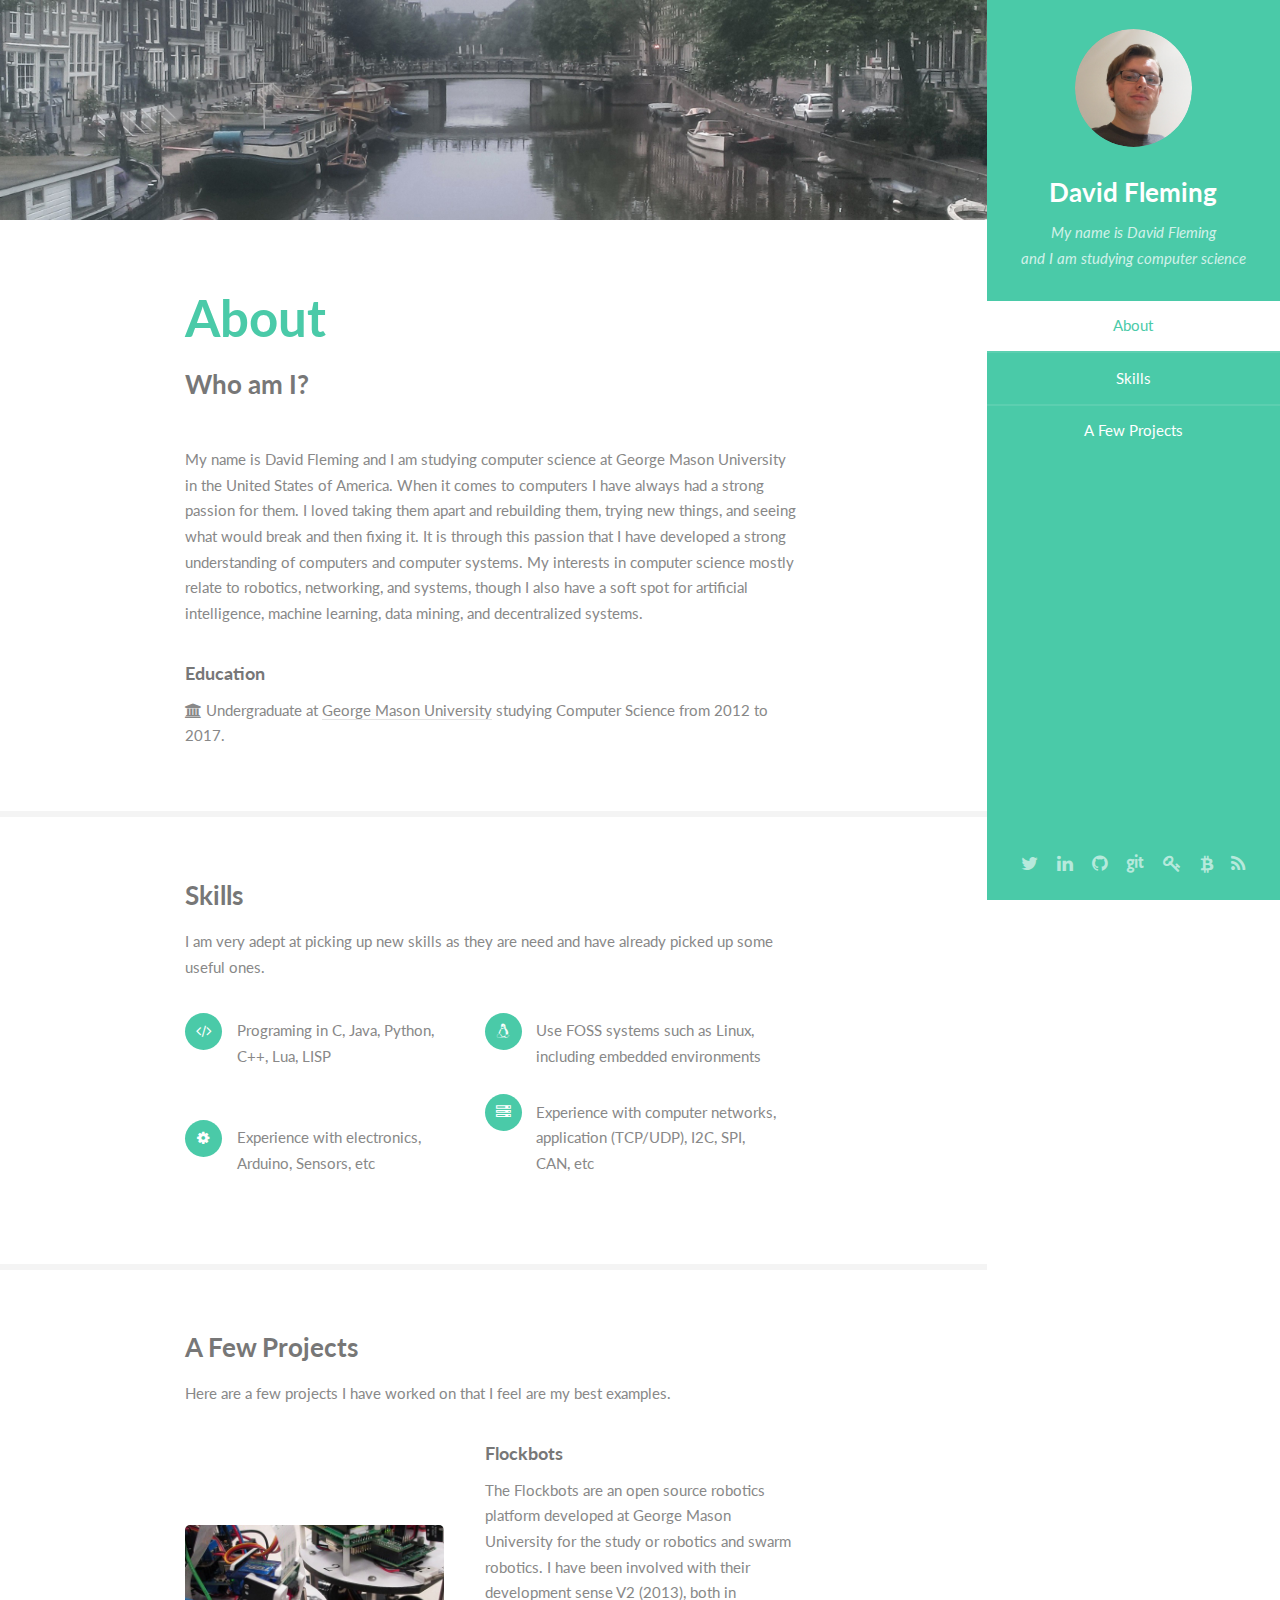
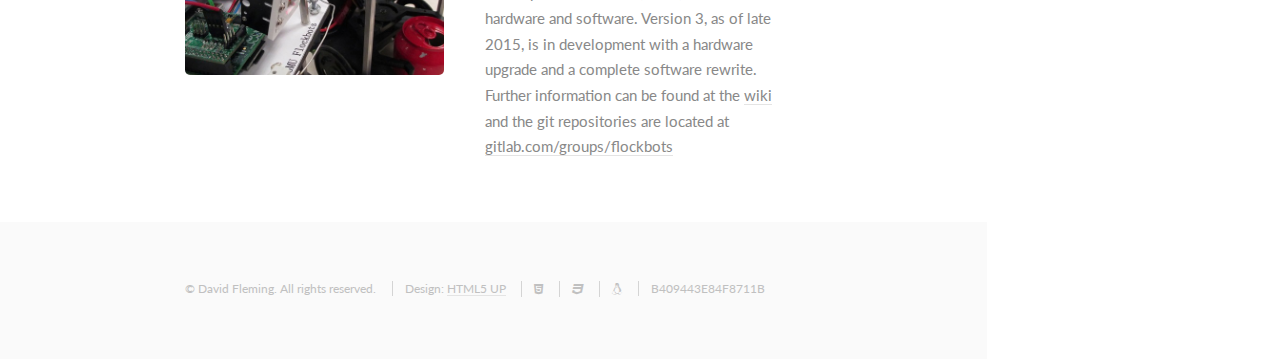
<file: index.html>
<!DOCTYPE HTML>
<!--
	Read Only by HTML5 UP
	html5up.net | @n33co
	Free for personal and commercial use under the CCA 3.0 license (html5up.net/license)
-->
<html>
	<head>
		<title>David Fleming</title>
		<meta http-equiv="content-type" content="text/html; charset=utf-8" />
		<meta name="description" content="" />
		<meta name="keywords" content="" />
		<!--[if lte IE 8]><script src="css/ie/html5shiv.js"></script><![endif]-->
		<script src="js/jquery.min.js"></script>
		<script src="js/jquery.scrollzer.min.js"></script>
		<script src="js/jquery.scrolly.min.js"></script>
		<script src="js/skel.min.js"></script>
		<script src="js/skel-layers.min.js"></script>
		<script src="js/init.js"></script>
		<noscript>
			<link rel="stylesheet" href="css/skel.css" />
			<link rel="stylesheet" href="css/style.css" />
			<link rel="stylesheet" href="css/style-xlarge.css" />
		</noscript>
		<!--[if lte IE 8]><link rel="stylesheet" href="css/ie/v8.css" /><![endif]-->
	</head>
	<body>
		<div id="wrapper">

			<!-- Header -->
				<section id="header" class="skel-layers-fixed">
					<header>
						<span class="image avatar"><img src="images/avatar.jpg" alt="David Fleming's Mug" /></span>
						<h1 id="logo"><a href="#">David Fleming</a></h1>
						<p>My name is David Fleming<br />
						and I am studying computer science</p>
					</header>
					<nav id="nav">
						<ul>
							<li><a href="#one" class="active">About</a></li>
							<li><a href="#two">Skills</a></li>
							<li><a href="#three">A Few Projects</a></li>
						</ul>
					</nav>
					<footer>
						<ul class="icons">
							<li><a href="https://twitter.com/Poplapz" class="icon fa-twitter"><span class="label">Twitter</span></a></li>
							<li><a href="http://www.linkedin.com/in/davidbrianfleming" class="icon fa-linkedin"><span class="label">Linked in</span></a></li>
							<li><a href="https://github.com/poplap" class="icon fa-github"><span class="label">Github</span></a></li>
              <li><a href="https://gitlab.com/u/fleming.david" class="icon fa-git"><span class="label">Gitlab</span></a></li>
							<li><a href="https://keybase.io/poplap" class="icon fa-key"><span class="label">Keybase.io</span></a></li>
							<li><a href="https://www.coinbase.com/poplap" class="icon fa-btc"><span class="label">Bitcoin</span></a></li>
							<li><a href="http://blog.fleming.ninja" class="icon fa-rss"><span class="label">Blog</span></a></li>
						</ul>
					</footer>
				</section>

			<!-- Main -->
				<div id="main">

					<!-- One -->
						<section id="one">
							<div class="container">
								<header class="major">
									<h2>About</h2>
									<p>Who am I?</p>
								</header>
								<p>My name is David Fleming and I am studying computer science at George Mason University in the United States of America. 
								When it comes to computers I have always had a strong passion for them. I loved taking them apart and rebuilding them, trying 
								new things, and seeing what would break and then fixing it. It is through this passion that I have developed a strong understanding of computers 
								and computer systems. My interests in computer science mostly relate to robotics, networking, and systems,  
								though I also have a soft spot for artificial intelligence, machine learning, data mining, and decentralized systems.</p>
								<header>
									<h4>Education</h4>
								</header>
								<p><i class="icon fa-university"></i> Undergraduate at <a href="http://www.gmu.edu/">George Mason University</a> studying Computer Science from 2012 to 2017.</p>
							</div>
						</section>

					<!-- Two -->
						<section id="two">
							<div class="container">
								<h3>Skills</h3>
								<p>I am very adept at picking up new skills as they are need and have already picked up some useful ones.</p>
								<ul class="feature-icons">
                  <li class="fa-code">Programing in C, Java, Python, <br>C++, Lua, LISP</li>
                  <li class="fa-linux">Use FOSS systems such as Linux, <br> including embedded environments</li>
                  <li class="fa-cog">Experience with electronics, <br>Arduino, Sensors, etc</li>
                  <li class="fa-server">Experience with computer networks, <br>application (TCP/UDP), I2C, SPI, CAN, etc</li>
								</ul>
							</div>
						</section>

					<!-- Three -->
						<section id="three">
							<div class="container">
								<h3>A Few Projects</h3>
								<p>Here are a few projects I have worked on that I feel are my best examples.</p>
								<div class="features">
									<article>
										<a href="https://cs.gmu.edu/~eclab/projects/robots/flockbots/pmwiki.php" class="image"><img src="images/flockbots.jpg" alt="" /></a>
										<div class="inner">
											<h4>Flockbots</h4>
											<p>The Flockbots are an open source robotics platform developed at George Mason University for the study or robotics and swarm robotics. I have been involved with their development sense V2 (2013), both in hardware and software. Version 3, as of late 2015, is in development with a hardware upgrade and a complete software rewrite. 
                      Further information can be found at the <a href="https://cs.gmu.edu/~eclab/projects/robots/flockbots/pmwiki.php">wiki</a> and the git repositories are located at <a href="https://gitlab.com/groups/flockbots">gitlab.com/groups/flockbots</a></p>
										</div>
									</article>
								</div>
							</div>
						</section>
				</div>

			<!-- Footer -->
				<section id="footer">
					<div class="container">
						<ul class="copyright">
							<li>&copy; David Fleming. All rights reserved.</li>
							<li>Design: <a href="http://html5up.net">HTML5 UP</a></li>
							<li class="icon fa-html5"><span class="label">HTML5</span></li>
							<li class="icon fa-css3"><span class="label">CSS3</span></li>
							<li class="icon fa-linux"><span class="label">Linux</span></li>
							<li>B409443E84F8711B</li>
						</ul>
					</div>
				</section>
		</div>
	</body>
</html>
</file>
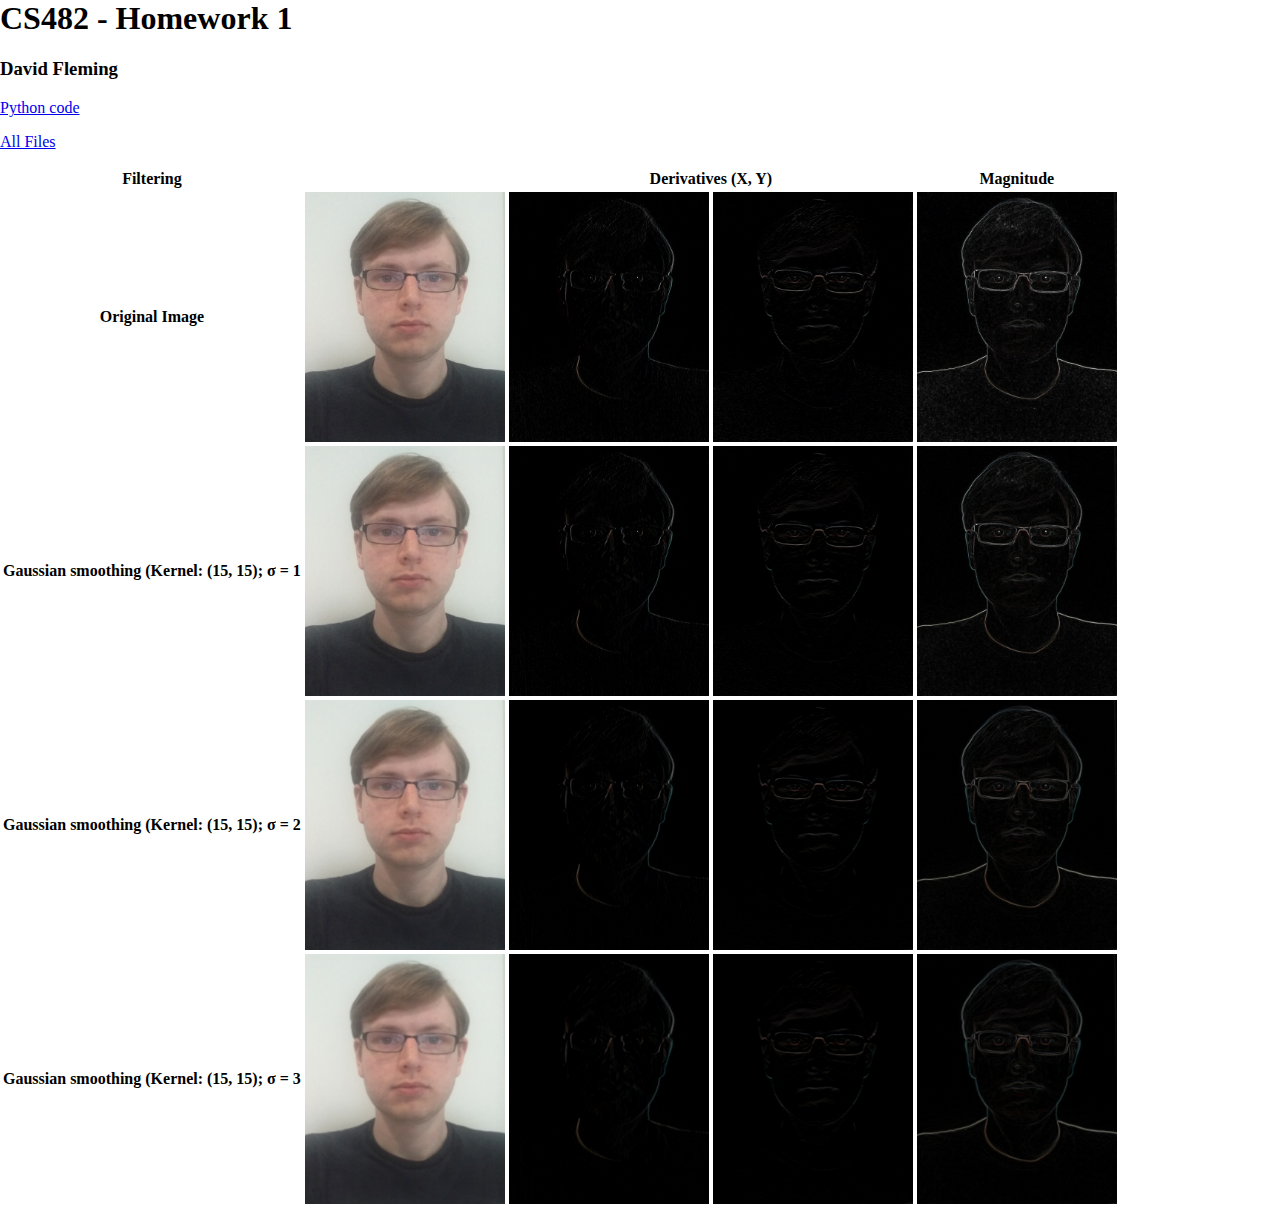
<file: cs482/hw1.html>
<html>
  <head>
    <link rel="stylesheet" type="text/css" href="zoompan.css">
    <title> CS482 - Homework 1</title>
  </head>

  <body>
    <h1>CS482 - Homework 1</h1>
    <h3> David Fleming</h3>
    <p><a href="hw1/hw1.py">Python code</a></p>
    <p><a href="hw1/davidfleming_hw1.zip">All Files</a></p>
    <table>
      <tr>
        <th>Filtering</th>
        <th></th>
        <th colspan="2">Derivatives (X, Y)</th>
        <th>Magnitude</th>
      </tr>
      <tr>
        <th>Original Image</th>
        <th><div class="tile" data-scale="2.4" data-image="./hw1/image.jpg"></div></th>
        <th><div class="tile" data-scale="2.4" data-image="./hw1/deriatives/imageX.jpg"></div></th>
        <th><div class="tile" data-scale="2.4" data-image="./hw1/deriatives/imageY.jpg"></div></th>
        <th><div class="tile" data-scale="2.4" data-image="./hw1/magnitude/image.jpg"></div></th>
      </tr>
      <tr>
        <th>Gaussian smoothing (Kernel: (15, 15); &sigma; = 1</th>
        <th><div class="tile" data-scale="2.4" data-image="./hw1/blurred/imageBlurred1.jpg"></div></th>
        <th><div class="tile" data-scale="2.4" data-image="./hw1/deriatives/imageBlurred1X.jpg"></div></th>
        <th><div class="tile" data-scale="2.4" data-image="./hw1/deriatives/imageBlurred1Y.jpg"></div></th>
        <th><div class="tile" data-scale="2.4" data-image="./hw1/magnitude/imageBlurred1.jpg"></div></th>
      </tr>
      <tr>
        <th>Gaussian smoothing (Kernel: (15, 15); &sigma; = 2</th>
        <th><div class="tile" data-scale="2.4" data-image="./hw1/blurred/imageBlurred2.jpg"></div></th>
        <th><div class="tile" data-scale="2.4" data-image="./hw1/deriatives/imageBlurred2X.jpg"></div></th>
        <th><div class="tile" data-scale="2.4" data-image="./hw1/deriatives/imageBlurred2Y.jpg"></div></th>
        <th><div class="tile" data-scale="2.4" data-image="./hw1/magnitude/imageBlurred2.jpg"></div></th>
      </tr>
      <tr>
        <th>Gaussian smoothing (Kernel: (15, 15); &sigma; = 3</th>
        <th><div class="tile" data-scale="2.4" data-image="./hw1/blurred/imageBlurred3.jpg"></div></th>
        <th><div class="tile" data-scale="2.4" data-image="./hw1/deriatives/imageBlurred3X.jpg"></div></th>
        <th><div class="tile" data-scale="2.4" data-image="./hw1/deriatives/imageBlurred3Y.jpg" ></div></th>
        <th><div class="tile" data-scale="2.4" data-image="./hw1/magnitude/imageBlurred3.jpg"></div></th>
      </tr>
    </table>
    <script src='https://cdnjs.cloudflare.com/ajax/libs/jquery/2.1.3/jquery.min.js'></script>
    <script src="zoompan.js"></script> 
  </body>
</html>
</file>
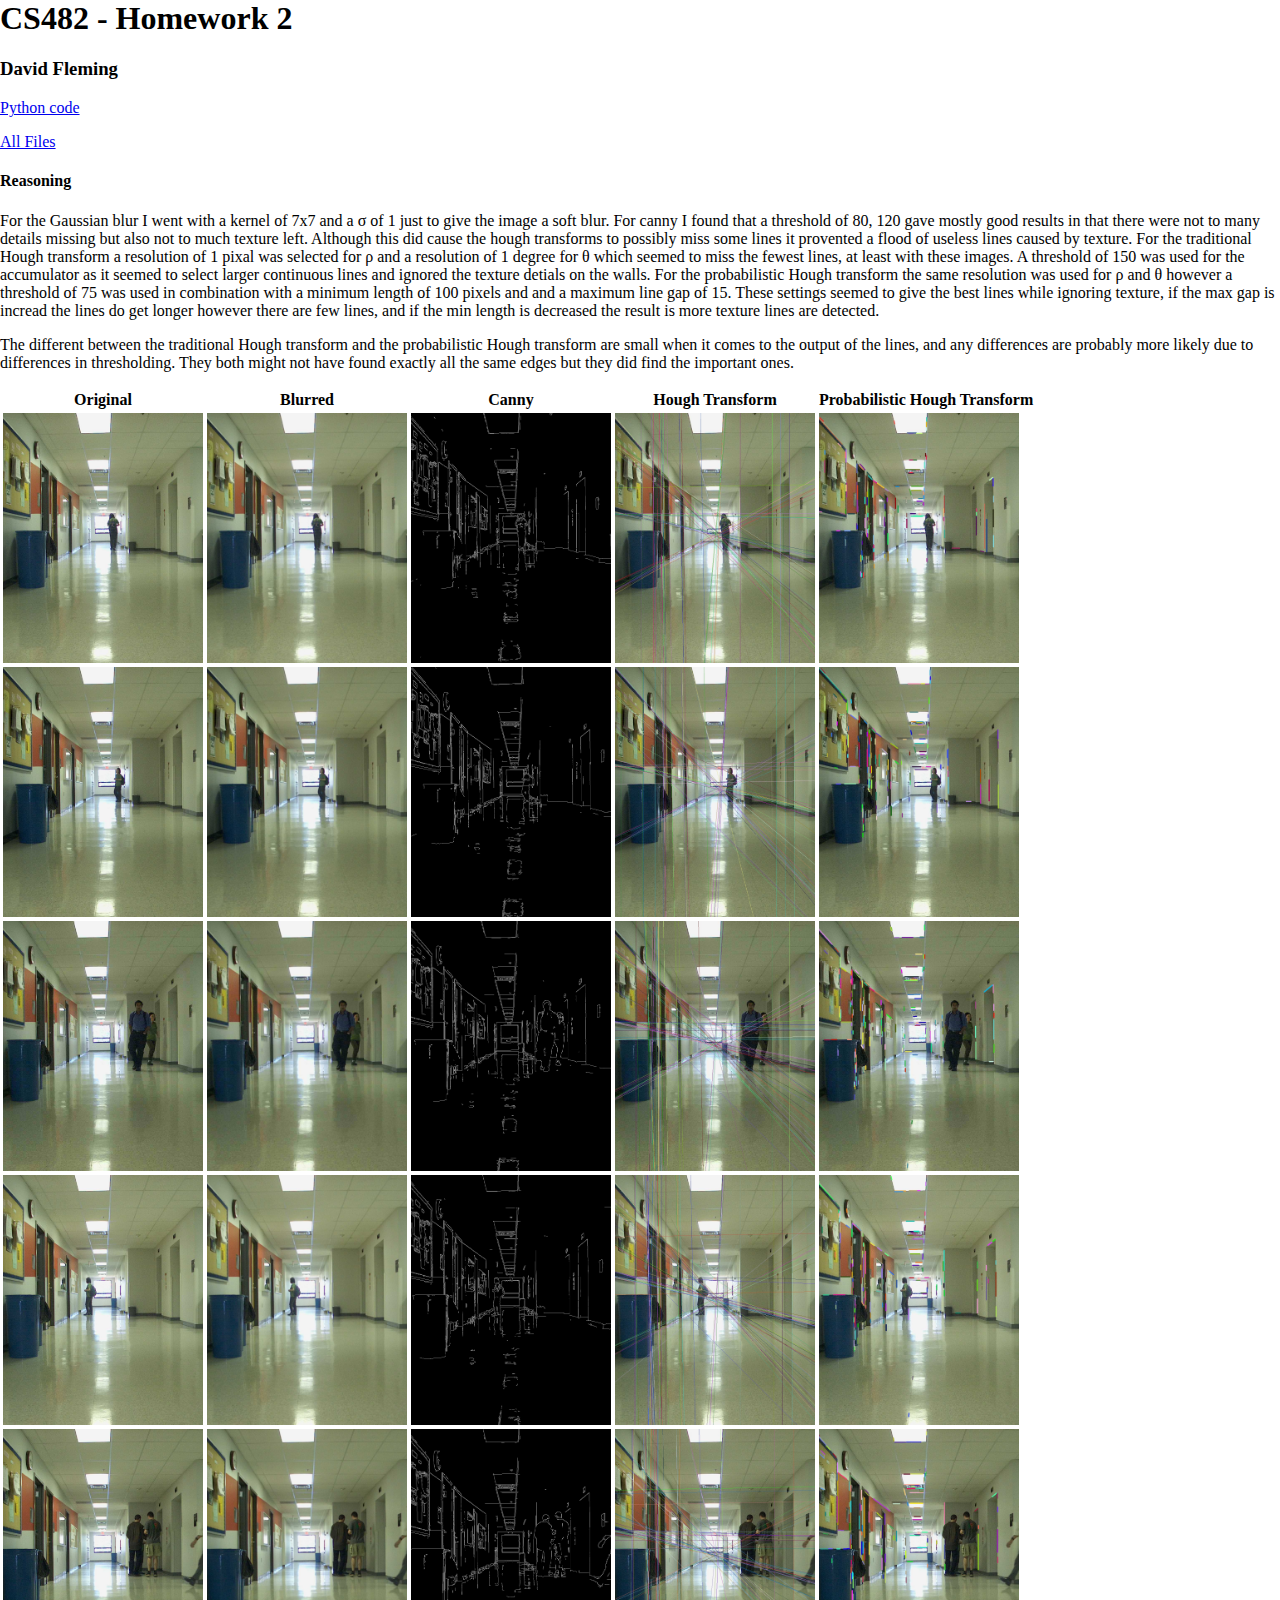
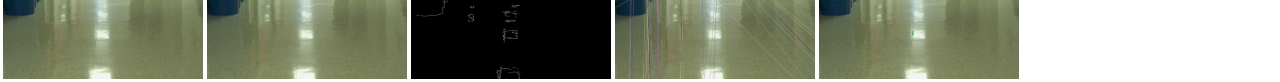
<file: cs482/hw2.html>
<html>
  <head>
    <link rel="stylesheet" type="text/css" href="zoompan.css">
    <title> CS482 - Homework 2</title>
  </head>

  <body>
    <h1>CS482 - Homework 2</h1>
    <h3> David Fleming</h3>
    <p><a href="hw2/hw2.py">Python code</a></p>
    <p><a href="hw2/davidfleming_hw2.zip">All Files</a></p>
    <h4>Reasoning</h4>
    <p>For the Gaussian blur I went with a kernel of 7x7 and a &sigma; of 1 just to give the image a soft blur. For canny I found that a threshold of 80, 120 gave mostly good results in that there were not to many details missing but also not to much texture left. Although this did cause the hough transforms to possibly miss some lines it provented a flood of useless lines caused by texture. For the traditional Hough transform a resolution of 1 pixal was selected for &rho; and a resolution of 1 degree for &theta; which seemed to miss the fewest lines, at least with these images. A threshold of 150 was used for the accumulator as it seemed to select larger continuous lines and ignored the texture detials on the walls. For the probabilistic Hough transform the same resolution was used for &rho; and &theta; however a threshold of 75 was used in combination with a minimum length of 100 pixels and and a maximum line gap of 15. These settings seemed to give the best lines while ignoring texture, if the max gap is incread the lines do get longer however there are few lines, and if the min length is decreased the result is more texture lines are detected.</p>
    <p>The different between the traditional Hough transform and the probabilistic Hough transform are small when it comes to the output of the lines, and any differences are probably more likely due to differences in thresholding. They both might not have found exactly all the same edges but they did find the important ones.</p>
    <table>
      <tr>
        <th>Original</th>
        <th>Blurred</th>
        <th>Canny</th>
        <th>Hough Transform</th>
        <th>Probabilistic Hough Transform</th>
      </tr>
      <tr>
        <th><div class="tile" data-scale="2.4" data-image="./hw2/turn-in/ST2MainHall4025.jpg"></div></th>
        <th><div class="tile" data-scale="2.4" data-image="./hw2/turn-in/ST2MainHall4025_blurred.jpg"></div></th>
        <th><div class="tile" data-scale="2.4" data-image="./hw2/turn-in/ST2MainHall4025_canny.jpg"></div></th>
        <th><div class="tile" data-scale="2.4" data-image="./hw2/turn-in/ST2MainHall4025_huff.jpg"></div></th>
        <th><div class="tile" data-scale="2.4" data-image="./hw2/turn-in/ST2MainHall4025_huffp.jpg"></div></th>
      </tr>
      <tr>
        <th><div class="tile" data-scale="2.4" data-image="./hw2/turn-in/ST2MainHall4026.jpg"></div></th>
        <th><div class="tile" data-scale="2.4" data-image="./hw2/turn-in/ST2MainHall4026_blurred.jpg"></div></th>
        <th><div class="tile" data-scale="2.4" data-image="./hw2/turn-in/ST2MainHall4026_canny.jpg"></div></th>
        <th><div class="tile" data-scale="2.4" data-image="./hw2/turn-in/ST2MainHall4026_huff.jpg"></div></th>
        <th><div class="tile" data-scale="2.4" data-image="./hw2/turn-in/ST2MainHall4026_huffp.jpg"></div></th>
      </tr>
      <tr>
        <th><div class="tile" data-scale="2.4" data-image="./hw2/turn-in/ST2MainHall4027.jpg"></div></th>
        <th><div class="tile" data-scale="2.4" data-image="./hw2/turn-in/ST2MainHall4027_blurred.jpg"></div></th>
        <th><div class="tile" data-scale="2.4" data-image="./hw2/turn-in/ST2MainHall4027_canny.jpg"></div></th>
        <th><div class="tile" data-scale="2.4" data-image="./hw2/turn-in/ST2MainHall4027_huff.jpg"></div></th>
        <th><div class="tile" data-scale="2.4" data-image="./hw2/turn-in/ST2MainHall4027_huffp.jpg"></div></th>
      </tr>
      <tr>
        <th><div class="tile" data-scale="2.4" data-image="./hw2/turn-in/ST2MainHall4028.jpg"></div></th>
        <th><div class="tile" data-scale="2.4" data-image="./hw2/turn-in/ST2MainHall4028_blurred.jpg"></div></th>
        <th><div class="tile" data-scale="2.4" data-image="./hw2/turn-in/ST2MainHall4028_canny.jpg"></div></th>
        <th><div class="tile" data-scale="2.4" data-image="./hw2/turn-in/ST2MainHall4028_huff.jpg"></div></th>
        <th><div class="tile" data-scale="2.4" data-image="./hw2/turn-in/ST2MainHall4028_huffp.jpg"></div></th>
      </tr>
      <tr>
        <th><div class="tile" data-scale="2.4" data-image="./hw2/turn-in/ST2MainHall4029.jpg"></div></th>
        <th><div class="tile" data-scale="2.4" data-image="./hw2/turn-in/ST2MainHall4029_blurred.jpg"></div></th>
        <th><div class="tile" data-scale="2.4" data-image="./hw2/turn-in/ST2MainHall4029_canny.jpg"></div></th>
        <th><div class="tile" data-scale="2.4" data-image="./hw2/turn-in/ST2MainHall4029_huff.jpg"></div></th>
        <th><div class="tile" data-scale="2.4" data-image="./hw2/turn-in/ST2MainHall4029_huffp.jpg"></div></th>
      </tr>
    </table>
    <script src='https://cdnjs.cloudflare.com/ajax/libs/jquery/2.1.3/jquery.min.js'></script>
    <script src="zoompan.js"></script> 
  </body>
</html>
</file>
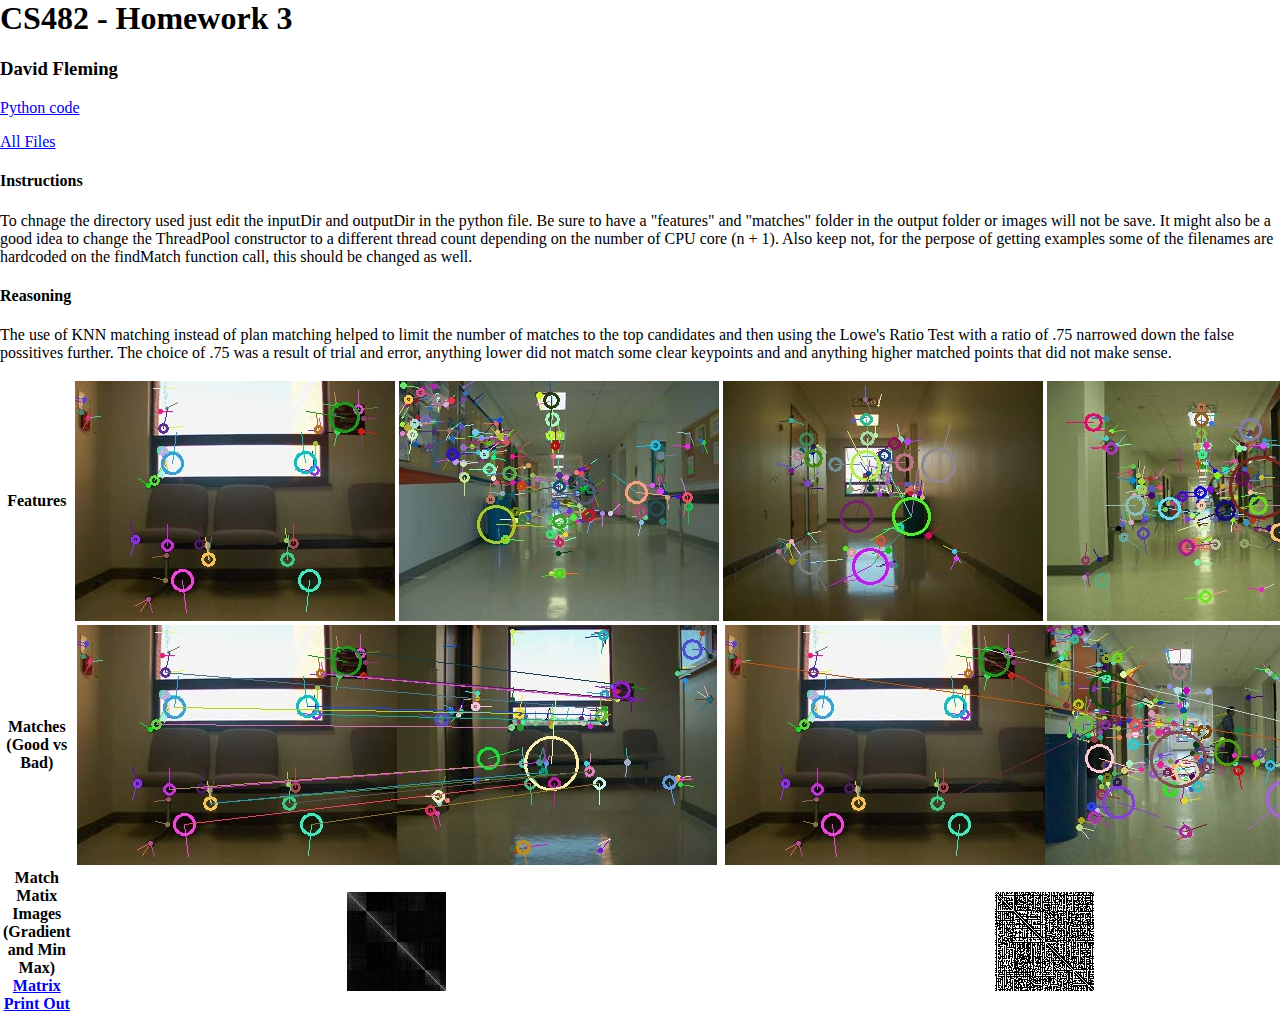
<file: cs482/hw3.html>
<html>
  <head>
    <link rel="stylesheet" type="text/css" href="zoompan.css">
    <title> CS482 - Homework 3</title>
  </head>

  <body>
    <h1>CS482 - Homework 3</h1>
    <h3> David Fleming</h3>
    <p><a href="hw3/hw3.py">Python code</a></p>
    <p><a href="hw3/davidfleming_he3.zip">All Files</a></p>
    <h4>Instructions</h4>
    <p>To chnage the directory used just edit the inputDir and outputDir in the python file. Be sure to have a "features" and "matches" folder in the output folder or images will not be save. It might also be a good idea to change the ThreadPool constructor to a different thread count depending on the number of CPU core (n + 1). Also keep not, for the perpose of getting examples some of the filenames are hardcoded on the findMatch function call, this should be changed as well.</p>
    <h4>Reasoning</h4>
    <p>The use of KNN matching instead of plan matching helped to limit the number of matches to the top candidates and then using the Lowe's Ratio Test with a ratio of .75 narrowed down the false possitives further. The choice of .75 was a result of trial and error, anything lower did not match some clear keypoints and and anything higher matched points that did not make sense.</p>
    <table>
      <tr>
        <th>Features</th>
        <th><img src="./hw3/output/features/ST2MainHall4001.jpg"></th>
        <th><img src="./hw3/output/features/ST2MainHall4020.jpg"></th>
        <th><img src="./hw3/output/features/ST2MainHall4051.jpg"></th>
        <th><img src="./hw3/output/features/ST2MainHall4079.jpg"></th>
      </tr>
      <tr>
        <th>Matches (Good vs Bad)</th>
        <th colspan="2"><img src="./hw3/output/matches/goodMatch.jpg"></th>
        <th colspan="2"><img src="./hw3/output/matches/badMatch.jpg"></th>
      </tr>
      <tr>
        <th>Match Matix Images (Gradient and Min Max) <br>
          <a href="./hw3/output/match-matrix.txt">Matrix Print Out</a></th>
        <th colspan="2"><img src="./hw3/output/match-matrix-gradient.jpg"></th>
        <th colspan="2"><img src="./hw3/output/match-matrix-min-max.jpg"></th>
      </tr>
      <tr>
      </tr>
    </table>
    <script src='https://cdnjs.cloudflare.com/ajax/libs/jquery/2.1.3/jquery.min.js'></script>
    <script src="zoompan.js"></script> 
  </body>
</html>
</file>
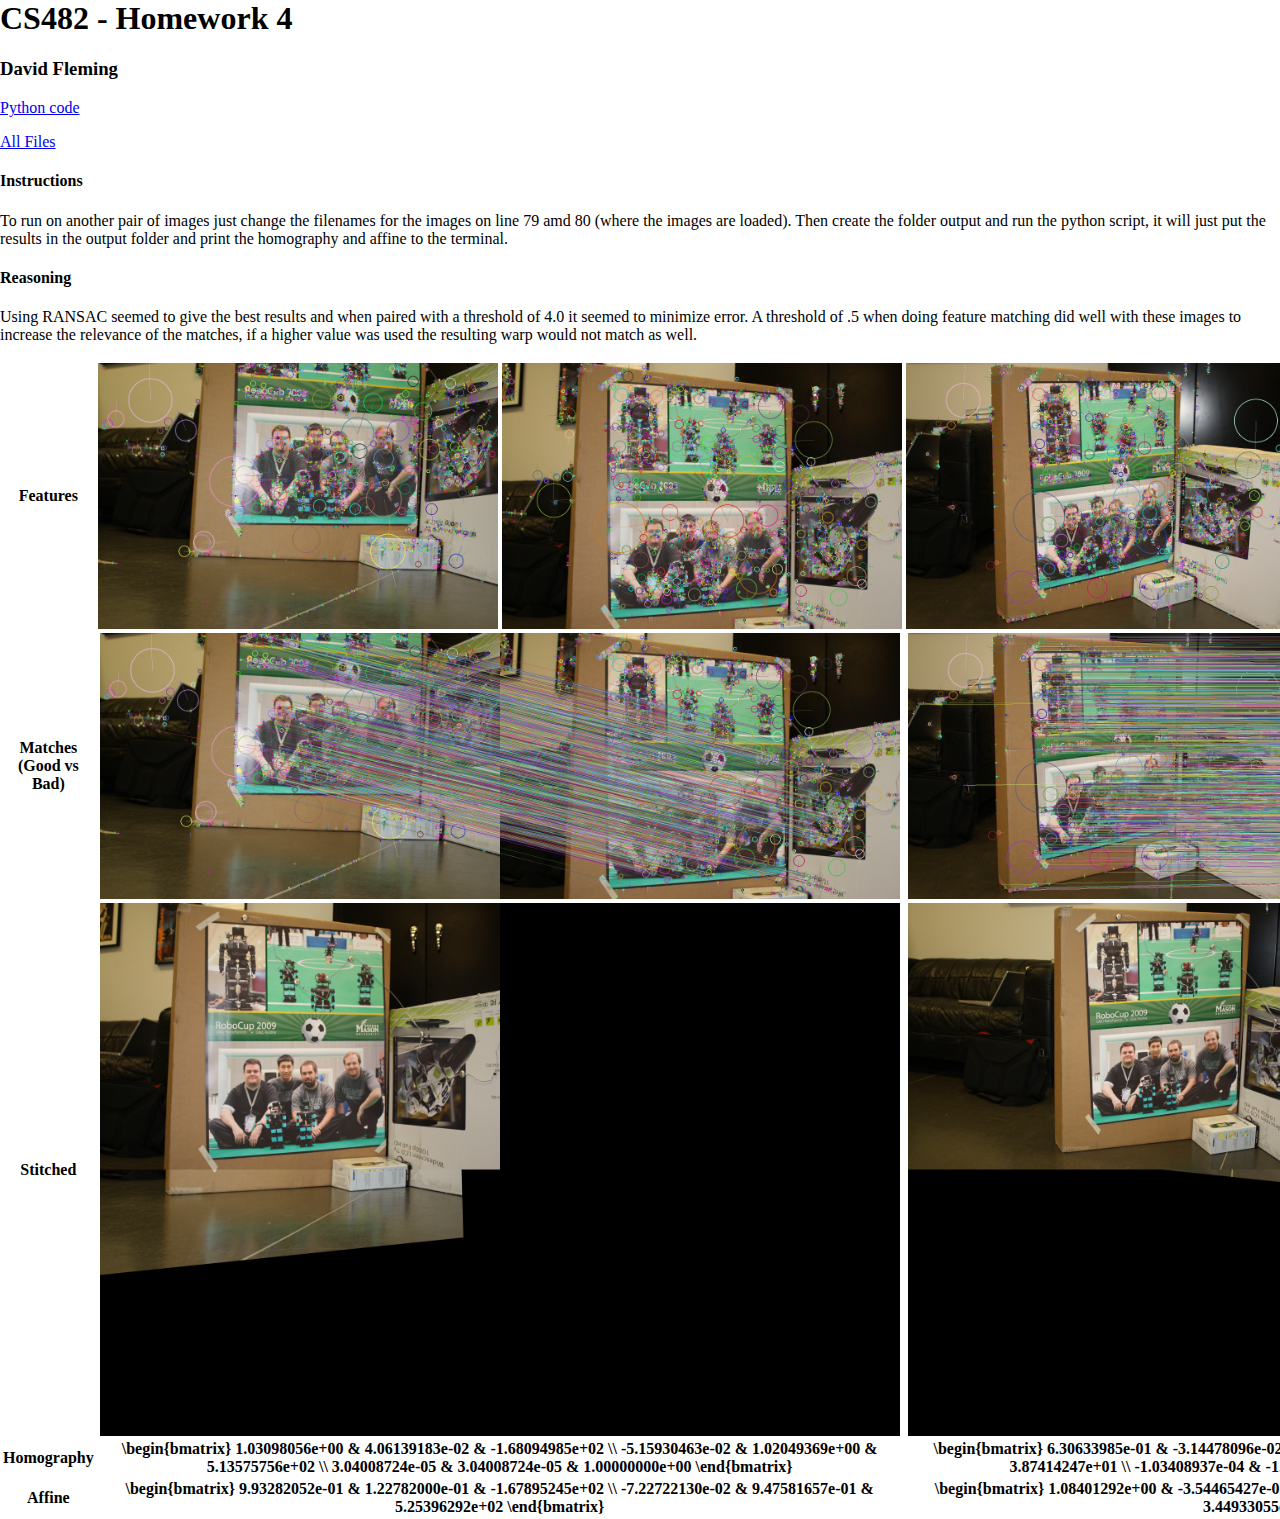
<file: cs482/hw4.html>
<html>
  <head>
    <link rel="stylesheet" type="text/css" href="zoompan.css">
    <title> CS482 - Homework 3</title>
    <script type="text/javascript" async src="https://cdn.mathjax.org/mathjax/latest/MathJax.js?config=TeX-MML-AM_CHTML">
    </script>
  </head>

  <body>
    <h1>CS482 - Homework 4</h1>
    <h3> David Fleming</h3>
    <p><a href="hw4/hw4.py">Python code</a></p>
    <p><a href="hw4/davidfleming_hw4.zip">All Files</a></p>
    <h4>Instructions</h4>
    <p>To run on another pair of images just change the filenames for the images on line 79 amd 80 (where the images are loaded). Then create the folder output and run the python script, it will just put the results in the output folder and print the homography and affine to the terminal.</p>
    <h4>Reasoning</h4>
    <p>Using RANSAC seemed to give the best results and when paired with a threshold of 4.0 it seemed to minimize error. A threshold of .5 when doing feature matching did well with these images to increase the relevance of the matches, if a higher value was used the resulting warp would not match as well.</p>
    <table>
      <tr>
        <th>Features</th>
        <th><img width="400" src="./hw4/output/featureImage1.jpg"></th>
        <th><img width="400" src="./hw4/output/featureImage2.jpg"></th>
        <th><img width="400" src="./hw4/output2/featureImage1.jpg"></th>
        <th><img width="400" src="./hw4/output2/featureImage2.jpg"></th>
      </tr>
      <tr>
        <th>Matches (Good vs Bad)</th>
        <th colspan="2"><img width="800" src="./hw4/output/matchImage.jpg"></th>
        <th colspan="2"><img width="800" src="./hw4/output2/matchImage.jpg"></th>
      </tr>
      <tr>
        <th>Stitched</th>
        <th colspan="2"><img width="800" src="./hw4/output/stitchImage.jpg"></th>
        <th colspan="2"><img width="800" src="./hw4/output2/stitchImage.jpg"></th>
      </tr>
      <tr>
        <th>Homography</th>
        <th colspan="2">
          \begin{bmatrix}
           1.03098056e+00 & 4.06139183e-02 & -1.68094985e+02 \\
          -5.15930463e-02 & 1.02049369e+00 &  5.13575756e+02 \\
           3.04008724e-05 & 3.04008724e-05 &  1.00000000e+00
          \end{bmatrix}
        </th>
        <th colspan="2">
          \begin{bmatrix}
           6.30633985e-01 & -3.14478096e-02 & 5.03250785e+02 \\
          -1.63643906e-02 &  8.27663891e-01 & 3.87414247e+01 \\
          -1.03408937e-04 & -1.02431425e-05 & 1.00000000e+00
          \end{bmatrix}
        </th>
      </tr>
      <tr>
        <th>Affine</th>
        <th colspan="2">
          \begin{bmatrix}
           9.93282052e-01 & 1.22782000e-01 & -1.67895245e+02 \\
          -7.22722130e-02 & 9.47581657e-01 &  5.25396292e+02
          \end{bmatrix}
        </th>
        <th colspan="2">
          \begin{bmatrix}
          1.08401292e+00 & -3.54465427e-02 & 3.16630699e+02 \\
          2.41798745e-02 &  8.26321163e-01 & 3.44933055e+01
          \end{bmatrix}
        </th>
      </tr>
    </table>
    <script src='https://cdnjs.cloudflare.com/ajax/libs/jquery/2.1.3/jquery.min.js'></script>
    <script src="zoompan.js"></script> 
  </body>
</html>
</file>
<file: css/style-xlarge.css>
/*
	Read Only by HTML5 UP
	html5up.net | @n33co
	Free for personal and commercial use under the CCA 3.0 license (html5up.net/license)
*/

/* Basic */

	body, input, select, textarea {
		font-size: 13pt;
	}

/* Header */

	#header {
		width: 21em;
	}

		#header > header {
			padding: 2em;
		}

		#header > footer {
			padding: 1.5em;
		}

/* Wrapper */

	#wrapper {
		padding-right: 21em;
	}

/* Main */

	#main > section > .container {
		padding: 4em 0 2em 0;
	}
</file>
<file: css/ie/v8.css>
/*
	Read Only by HTML5 UP
	html5up.net | @n33co
	Free for personal and commercial use under the CCA 3.0 license (html5up.net/license)
*/

/* Basic */

	code,
	input[type="text"],
	input[type="password"],
	input[type="email"],
	select,
	textarea,
	.box,
	.image,
	.image img,
	input[type="submit"],
	input[type="reset"],
	input[type="button"],
	.button {
		position: relative;
		-ms-behavior: url("css/ie/PIE.htc");
	}

/* Form */

	input[type="text"],
	input[type="password"],
	input[type="email"],
	select {
		line-height: 2.75em;
	}

	input[type="checkbox"],
	input[type="radio"] {
		-moz-appearance: normal;
		-webkit-appearance: normal;
		-o-appearance: normal;
		-ms-appearance: normal;
		appearance: normal;
	}

		input[type="checkbox"] + label,
		input[type="radio"] + label {
			padding: 0 0 0 1.5em;
		}

			input[type="checkbox"] + label:before,
			input[type="radio"] + label:before {
				display: none;
			}

/* Button */

	input[type="submit"].alt,
	input[type="reset"].alt,
	input[type="button"].alt,
	.button.alt {
		border: solid 2px #e4e4e4;
	}
</file>
<file: cs482/zoompan.css>
body {
    background: #fff;
    color: #000;
    margin: 0;
  }

  .tile {
    position: relative;
    width: 200px;
    height: 250px;
    overflow: hidden;
  }

  .photo {
    position: absolute;
    top: 0;
    left: 0;
    width: 100%;
    height: 100%;
    background-repeat: no-repeat;
    background-position: center;
    background-size: cover;
    transition: transform .5s ease-out;
  }
</file>
<file: css/skel.css>
/* Resets (http://meyerweb.com/eric/tools/css/reset/ | v2.0 | 20110126 | License: none (public domain)) */

	html,body,div,span,applet,object,iframe,h1,h2,h3,h4,h5,h6,p,blockquote,pre,a,abbr,acronym,address,big,cite,code,del,dfn,em,img,ins,kbd,q,s,samp,small,strike,strong,sub,sup,tt,var,b,u,i,center,dl,dt,dd,ol,ul,li,fieldset,form,label,legend,table,caption,tbody,tfoot,thead,tr,th,td,article,aside,canvas,details,embed,figure,figcaption,footer,header,hgroup,menu,nav,output,ruby,section,summary,time,mark,audio,video{margin:0;padding:0;border:0;font-size:100%;font:inherit;vertical-align:baseline;}article,aside,details,figcaption,figure,footer,header,hgroup,menu,nav,section{display:block;}body{line-height:1;}ol,ul{list-style:none;}blockquote,q{quotes:none;}blockquote:before,blockquote:after,q:before,q:after{content:'';content:none;}table{border-collapse:collapse;border-spacing:0;}body{-webkit-text-size-adjust:none}

/* Box Model */

	*, *:before, *:after {
		-moz-box-sizing: border-box;
		-webkit-box-sizing: border-box;
		box-sizing: border-box;
	}

/* Container */

	.container {
		margin-left: auto;
		margin-right: auto;

		/* width: (containers) */
		width: 45em;
	}

	/* Modifiers */

		/* 125% */
			.container.\31 25\25 {
				width: 100%;

				/* max-width: (containers * 1.25) */
				max-width: 56.25em;

				/* min-width: (containers) */
				min-width: 45em;
			}

		/* 75% */
			.container.\37 5\25 {

				/* width: (containers * 0.75) */
				width: 33.75em;

			}

		/* 50% */
			.container.\35 0\25 {

				/* width: (containers * 0.50) */
				width: 22.5em;

			}

		/* 25% */
			.container.\32 5\25 {

				/* width: (containers * 0.25) */
				width: 11.25em;

			}

/* Grid */

	.row {
		border-bottom: solid 1px transparent;
	}

	.row > * {
		float: left;
	}

	.row:after, .row:before {
		content: '';
		display: block;
		clear: both;
		height: 0;
	}

	.row.uniform > * > :first-child {
		margin-top: 0;
	}

	.row.uniform > * > :last-child {
		margin-bottom: 0;
	}

	/* Gutters */

		/* Normal */

			.row > * {
				/* padding: (gutters.horizontal) 0 0 (gutters.vertical) */
				padding: 0 0 0 2em;
			}

			.row {
				/* margin: -(gutters.horizontal) 0 -1px -(gutters.vertical) */
				margin: 0 0 -1px -2em;
			}

			.row.uniform > * {
				/* padding: (gutters.vertical) 0 0 (gutters.vertical) */
				padding: 2em 0 0 2em;
			}

			.row.uniform {
				/* margin: -(gutters.vertical) 0 -1px -(gutters.vertical) */
				margin: -2em 0 -1px -2em;
			}

		/* 200% */

			.row.\32 00\25 > * {
				/* padding: (gutters.horizontal) 0 0 (gutters.vertical) */
				padding: 0 0 0 4em;
			}

			.row.\32 00\25 {
				/* margin: -(gutters.horizontal) 0 -1px -(gutters.vertical) */
				margin: 0 0 -1px -4em;
			}

			.row.uniform.\32 00\25 > * {
				/* padding: (gutters.vertical) 0 0 (gutters.vertical) */
				padding: 4em 0 0 4em;
			}

			.row.uniform.\32 00\25 {
				/* margin: -(gutters.vertical) 0 -1px -(gutters.vertical) */
				margin: -4em 0 -1px -4em;
			}

		/* 150% */

			.row.\31 50\25 > * {
				/* padding: (gutters.horizontal) 0 0 (gutters.vertical) */
				padding: 0 0 0 1.5em;
			}

			.row.\31 50\25 {
				/* margin: -(gutters.horizontal) 0 -1px -(gutters.vertical) */
				margin: 0 0 -1px -1.5em;
			}

			.row.uniform.\31 50\25 > * {
				/* padding: (gutters.vertical) 0 0 (gutters.vertical) */
				padding: 1.5em 0 0 1.5em;
			}

			.row.uniform.\31 50\25 {
				/* margin: -(gutters.vertical) 0 -1px -(gutters.vertical) */
				margin: -1.5em 0 -1px -1.5em;
			}

		/* 50% */

			.row.\35 0\25 > * {
				/* padding: (gutters.horizontal) 0 0 (gutters.vertical) */
				padding: 0 0 0 1em;
			}

			.row.\35 0\25 {
				/* margin: -(gutters.horizontal) 0 -1px -(gutters.vertical) */
				margin: 0 0 -1px -1em;
			}

			.row.uniform.\35 0\25 > * {
				/* padding: (gutters.vertical) 0 0 (gutters.vertical) */
				padding: 1em 0 0 1em;
			}

			.row.uniform.\35 0\25 {
				/* margin: -(gutters.vertical) 0 -1px -(gutters.vertical) */
				margin: -1em 0 -1px -1em;
			}

		/* 25% */

			.row.\32 5\25 > * {
				/* padding: (gutters.horizontal) 0 0 (gutters.vertical) */
				padding: 0 0 0 0.5em;
			}

			.row.\32 5\25 {
				/* margin: -(gutters.horizontal) 0 -1px -(gutters.vertical) */
				margin: 0 0 -1px -0.5em;
			}

			.row.uniform.\32 5\25 > * {
				/* padding: (gutters.vertical) 0 0 (gutters.vertical) */
				padding: 0.5em 0 0 0.5em;
			}

			.row.uniform.\32 5\25 {
				/* margin: -(gutters.vertical) 0 -1px -(gutters.vertical) */
				margin: -0.5em 0 -1px -0.5em;
			}

		/* 0% */

			.row.\30 \25 > * {
				padding: 0;
			}

			.row.\30 \25 {
				margin: 0 0 -1px 0;
			}

	/* Cells */

		.\31 2u, .\31 2u\24 { width: 100%; clear: none; margin-left: 0; }
		.\31 1u, .\31 1u\24 { width: 91.6666666667%; clear: none; margin-left: 0; }
		.\31 0u, .\31 0u\24 { width: 83.3333333333%; clear: none; margin-left: 0; }
		.\39 u, .\39 u\24 { width: 75%; clear: none; margin-left: 0; }
		.\38 u, .\38 u\24 { width: 66.6666666667%; clear: none; margin-left: 0; }
		.\37 u, .\37 u\24 { width: 58.3333333333%; clear: none; margin-left: 0; }
		.\36 u, .\36 u\24 { width: 50%; clear: none; margin-left: 0; }
		.\35 u, .\35 u\24 { width: 41.6666666667%; clear: none; margin-left: 0; }
		.\34 u, .\34 u\24 { width: 33.3333333333%; clear: none; margin-left: 0; }
		.\33 u, .\33 u\24 { width: 25%; clear: none; margin-left: 0; }
		.\32 u, .\32 u\24 { width: 16.6666666667%; clear: none; margin-left: 0; }
		.\31 u, .\31 u\24 { width: 8.3333333333%; clear: none; margin-left: 0; }

		.\31 2u\24 + *,
		.\31 1u\24 + *,
		.\31 0u\24 + *,
		.\39 u\24 + *,
		.\38 u\24 + *,
		.\37 u\24 + *,
		.\36 u\24 + *,
		.\35 u\24 + *,
		.\34 u\24 + *,
		.\33 u\24 + *,
		.\32 u\24 + *,
		.\31 u\24 + * {
			clear: left;
		}

		.\-11u { margin-left: 91.6666666667% }
		.\-10u { margin-left: 83.3333333333% }
		.\-9u { margin-left: 75% }
		.\-8u { margin-left: 66.6666666667% }
		.\-7u { margin-left: 58.3333333333% }
		.\-6u { margin-left: 50% }
		.\-5u { margin-left: 41.6666666667% }
		.\-4u { margin-left: 33.3333333333% }
		.\-3u { margin-left: 25% }
		.\-2u { margin-left: 16.6666666667% }
		.\-1u { margin-left: 8.3333333333% }
</file>
<file: css/style.css>
@charset "UTF-8";
@import url(font-awesome.min.css);
@import url("http://fonts.googleapis.com/css?family=Lato:400,400italic,700,700italic|Source+Code+Pro:400");

/*
	Read Only by HTML5 UP
	html5up.net | @n33co
	Free for personal and commercial use under the CCA 3.0 license (html5up.net/license)
*/

/* Basic */

	body {
		background: #fff;
	}

	body, input, select, textarea {
		color: #888;
		font-family: "Lato", sans-serif;
		font-size: 16pt;
		font-weight: 400;
		line-height: 1.75em;
	}

	a {
		-moz-transition: color 0.2s ease-in-out, border-color 0.2s ease-in-out;
		-webkit-transition: color 0.2s ease-in-out, border-color 0.2s ease-in-out;
		-o-transition: color 0.2s ease-in-out, border-color 0.2s ease-in-out;
		-ms-transition: color 0.2s ease-in-out, border-color 0.2s ease-in-out;
		transition: color 0.2s ease-in-out, border-color 0.2s ease-in-out;
		border-bottom: solid 1px #e4e4e4;
		color: inherit;
		text-decoration: none;
	}

		a:hover {
			border-bottom-color: transparent;
			color: #4acaa8 !important;
		}

	strong, b {
		color: #777;
		font-weight: 700;
	}

	em, i {
		font-style: italic;
	}

	p {
		margin: 0 0 2.25em 0;
	}

	h1, h2, h3, h4, h5, h6 {
		color: #777;
		font-weight: 700;
		line-height: 1em;
		margin: 0 0 0.5625em 0;
	}

		h1 a, h2 a, h3 a, h4 a, h5 a, h6 a {
			border: 0;
			color: inherit;
			text-decoration: none;
		}

	h2 {
		font-size: 2em;
		line-height: 1.5em;
	}

	h3 {
		font-size: 1.75em;
		line-height: 1.5em;
	}

	h4 {
		font-size: 1.25em;
		line-height: 1.5em;
	}

	h5 {
		font-size: 0.9em;
		line-height: 1.5em;
	}

	h6 {
		font-size: 0.7em;
		line-height: 1.5em;
	}

	sub {
		font-size: 0.8em;
		position: relative;
		top: 0.5em;
	}

	sup {
		font-size: 0.8em;
		position: relative;
		top: -0.5em;
	}

	hr {
		border: 0;
		border-bottom: solid 2px #f4f4f4;
		margin: 2.25em 0;
	}

		hr.major {
			margin: 3.375em 0;
		}

	blockquote {
		border-left: solid 8px #e4e4e4;
		font-style: italic;
		margin: 0 0 2.25em 0;
		padding: 0.5em 0 0.5em 2em;
	}

	code {
		background: #555;
		border-radius: 5px;
		color: #fff;
		font-family: "Source Code Pro", monospace;
		font-size: 0.9em;
		margin: 0 0.25em;
		padding: 0.25em 0.65em;
	}

	pre {
		font-family: "Source Code Pro", monospace;
		font-size: 0.9em;
		margin: 0 0 2.25em 0;
	}

		pre code {
			-webkit-overflow-scrolling: touch;
			display: block;
			line-height: 1.5em;
			overflow-x: auto;
			padding: 1em 1.5em;
		}

	.align-left {
		text-align: left;
	}

	.align-center {
		text-align: center;
	}

	.align-right {
		text-align: right;
	}

/* Section/Article */

	section.special, article.special {
		text-align: center;
	}

	header p {
		color: #aaa;
		position: relative;
		margin: 0 0 1.6875em 0;
	}

	header h2 + p {
		font-size: 1.25em;
		margin-top: -0.5em;
		line-height: 1.5em;
	}

	header h3 + p {
		font-size: 1.1em;
		margin-top: -0.35em;
		line-height: 1.5em;
	}

	header h4 + p,
	header h5 + p,
	header h6 + p {
		font-size: 0.9em;
		margin-top: -0.25em;
		line-height: 1.5em;
	}

	header.major h2 {
		color: #4acaa8;
		font-size: 3.5em;
	}

		header.major h2 + p {
			color: #777;
			font-size: 1.75em;
			font-weight: 700;
			margin-top: -0.75em;
		}

/* Form */

	form {
		margin: 0 0 2.25em 0;
	}

	label {
		color: #777;
		display: block;
		font-size: 0.9em;
		font-weight: 700;
		margin: 0 0 1.125em 0;
	}

	input::-moz-focus-inner {
		border: 0;
		padding: 0;
	}

	input[type="text"],
	input[type="password"],
	input[type="email"],
	select,
	textarea {
		-moz-appearance: none;
		-webkit-appearance: none;
		-o-appearance: none;
		-ms-appearance: none;
		appearance: none;
		border-radius: 5px;
		border: none;
		border: solid 2px #e4e4e4;
		color: inherit;
		display: block;
		outline: 0;
		padding: 0 1em;
		text-decoration: none;
		width: 100%;
	}

		input[type="text"]:invalid,
		input[type="password"]:invalid,
		input[type="email"]:invalid,
		select:invalid,
		textarea:invalid {
			box-shadow: none;
		}

		input[type="text"]:focus,
		input[type="password"]:focus,
		input[type="email"]:focus,
		select:focus,
		textarea:focus {
			border-color: #4acaa8;
		}

	.select-wrapper {
		text-decoration: none;
		display: block;
		position: relative;
	}

		.select-wrapper:before {
			content: '\f078';
			-moz-osx-font-smoothing: grayscale;
			-webkit-font-smoothing: antialiased;
			font-family: FontAwesome;
			font-style: normal;
			font-weight: normal;
			text-transform: none !important;
		}

		.select-wrapper:before {
			color: #e4e4e4;
			display: block;
			height: 2.75em;
			line-height: 2.75em;
			pointer-events: none;
			position: absolute;
			right: 0;
			text-align: center;
			top: 0;
			width: 2.75em;
		}

		.select-wrapper select::-ms-expand {
			display: none;
		}

	input[type="text"],
	input[type="password"],
	input[type="email"],
	select {
		height: 2.75em;
	}

	textarea {
		padding: 0.75em 1em;
	}

	input[type="checkbox"],
	input[type="radio"] {
		-moz-appearance: none;
		-webkit-appearance: none;
		-o-appearance: none;
		-ms-appearance: none;
		appearance: none;
		display: block;
		float: left;
		margin-right: -2em;
		opacity: 0;
		width: 1em;
		z-index: -1;
	}

		input[type="checkbox"] + label,
		input[type="radio"] + label {
			text-decoration: none;
			color: #888;
			cursor: pointer;
			display: inline-block;
			font-size: 1em;
			font-weight: 400;
			padding-left: 2.4em;
			padding-right: 0.75em;
			position: relative;
		}

			input[type="checkbox"] + label:before,
			input[type="radio"] + label:before {
				-moz-osx-font-smoothing: grayscale;
				-webkit-font-smoothing: antialiased;
				font-family: FontAwesome;
				font-style: normal;
				font-weight: normal;
				text-transform: none !important;
			}

			input[type="checkbox"] + label:before,
			input[type="radio"] + label:before {
				background: #fafafa;
				border-radius: 5px;
				border: solid 2px #e4e4e4;
				content: '';
				display: inline-block;
				height: 1.65em;
				left: 0;
				line-height: 1.58125em;
				position: absolute;
				text-align: center;
				top: 0;
				width: 1.65em;
			}

		input[type="checkbox"]:checked + label:before,
		input[type="radio"]:checked + label:before {
			background: #989898;
			border-color: #989898;
			color: #ffffff;
			content: '\f00c';
		}

		input[type="checkbox"]:focus + label:before,
		input[type="radio"]:focus + label:before {
			border-color: #4acaa8;
		}

	input[type="checkbox"] + label:before {
		border-radius: 5px;
	}

	input[type="radio"] + label:before {
		border-radius: 100%;
	}

	::-webkit-input-placeholder {
		color: #aaa !important;
		font-style: italic;
		opacity: 1.0;
	}

	:-moz-placeholder {
		color: #aaa !important;
		font-style: italic;
		opacity: 1.0;
	}

	::-moz-placeholder {
		color: #aaa !important;
		font-style: italic;
		opacity: 1.0;
	}

	:-ms-input-placeholder {
		color: #aaa !important;
		font-style: italic;
		opacity: 1.0;
	}

	.formerize-placeholder {
		color: #aaa !important;
		font-style: italic;
		opacity: 1.0;
	}

/* Box */

	.box {
		border-radius: 5px;
		border: solid 2px #e4e4e4;
		margin-bottom: 2.25em;
		padding: 1.5em;
	}

		.box > :last-child,
		.box > :last-child > :last-child,
		.box > :last-child > :last-child > :last-child {
			margin-bottom: 0;
		}

		.box.alt {
			border: 0;
			border-radius: 0;
			padding: 0;
		}

/* Icon */

	.icon {
		text-decoration: none;
		border-bottom: none;
		position: relative;
	}

		.icon:before {
			-moz-osx-font-smoothing: grayscale;
			-webkit-font-smoothing: antialiased;
			font-family: FontAwesome;
			font-style: normal;
			font-weight: normal;
			text-transform: none !important;
		}

		.icon > .label {
			display: none;
		}

/* Image */

	.image {
		border-radius: 5px;
		border: 0;
		display: inline-block;
		position: relative;
	}

		.image img {
			border-radius: 5px;
			display: block;
		}

		.image.left {
			float: left;
			margin: 0 2.5em 2em 0;
			top: 0.25em;
		}

		.image.right {
			float: right;
			margin: 0 0 2em 2.5em;
			top: 0.25em;
		}

		.image.fit {
			display: block;
			margin: 0 0 2.25em 0;
			width: 100%;
		}

			.image.fit img {
				display: block;
				width: 100%;
			}

		.image.avatar {
			border-radius: 100%;
			overflow: hidden;
		}

			.image.avatar img {
				border-radius: 100%;
				display: block;
				width: 100%;
			}

/* List */

	ol {
		list-style: decimal;
		margin: 0 0 2.25em 0;
		padding-left: 1.25em;
	}

		ol li {
			padding-left: 0.25em;
		}

	ul {
		list-style: disc;
		margin: 0 0 2.25em 0;
		padding-left: 1em;
	}

		ul li {
			padding-left: 0.5em;
		}

		ul.alt {
			list-style: none;
			padding-left: 0;
		}

			ul.alt li {
				border-top: solid 2px #f4f4f4;
				padding: 0.5em 0;
			}

				ul.alt li:first-child {
					border-top: 0;
					padding-top: 0;
				}

		ul.feature-icons {
			list-style: none;
			padding-left: 0;
		}

			ul.feature-icons li {
				text-decoration: none;
				display: inline-block;
				margin: 0 0 1.6875em 0;
				padding: 0.35em 0 0 3.5em;
				position: relative;
				width: 48%;
			}

				ul.feature-icons li:before {
					-moz-osx-font-smoothing: grayscale;
					-webkit-font-smoothing: antialiased;
					font-family: FontAwesome;
					font-style: normal;
					font-weight: normal;
					text-transform: none !important;
				}

				ul.feature-icons li:before {
					background: #4acaa8;
					border-radius: 100%;
					color: #ffffff;
					display: block;
					height: 2.5em;
					left: 0;
					line-height: 2.5em;
					position: absolute;
					text-align: center;
					top: 0;
					width: 2.5em;
				}

		ul.icons {
			cursor: default;
			list-style: none;
			padding-left: 0;
		}

			ul.icons li {
				display: inline-block;
				padding: 0 1em 0 0;
			}

				ul.icons li:last-child {
					padding-right: 0 !important;
				}

				ul.icons li .icon:before {
					font-size: 1.25em;
				}

		ul.actions {
			cursor: default;
			list-style: none;
			padding-left: 0;
		}

			ul.actions li {
				display: inline-block;
				padding: 0 1.125em 0 0;
				vertical-align: middle;
			}

				ul.actions li:last-child {
					padding-right: 0;
				}

			ul.actions.small li {
				padding: 0 0.5625em 0 0;
			}

			ul.actions.vertical li {
				display: block;
				padding: 1.125em 0 0 0;
			}

				ul.actions.vertical li:first-child {
					padding-top: 0;
				}

				ul.actions.vertical li > * {
					margin-bottom: 0;
				}

			ul.actions.vertical.small li {
				padding: 0.5625em 0 0 0;
			}

				ul.actions.vertical.small li:first-child {
					padding-top: 0;
				}

			ul.actions.fit {
				display: table;
				margin-left: -1.125em;
				padding: 0;
				table-layout: fixed;
				width: calc(100% + 1.125em);
			}

				ul.actions.fit li {
					display: table-cell;
					padding: 0 0 0 1.125em;
				}

					ul.actions.fit li > * {
						margin-bottom: 0;
					}

				ul.actions.fit.small {
					margin-left: -0.5625em;
					width: calc(100% + 0.5625em);
				}

					ul.actions.fit.small li {
						padding: 0 0 0 0.5625em;
					}

	dl {
		margin: 0 0 2.25em 0;
	}

/* Table */

	.table-wrapper {
		-webkit-overflow-scrolling: touch;
		overflow-x: auto;
	}

	table {
		margin: 0 0 2.25em 0;
		width: 100%;
	}

		table tbody tr {
			border: solid 2px #f4f4f4;
			border-left: 0;
			border-right: 0;
		}

			table tbody tr:nth-child(2n + 1) {
				background-color: #fafafa;
			}

		table td {
			padding: 0.75em 0.75em;
		}

		table th {
			color: #777;
			font-size: 0.9em;
			font-weight: 700;
			padding: 0 0.75em 0.75em 0.75em;
			text-align: left;
		}

		table thead {
			border-bottom: solid 4px #e4e4e4;
		}

		table tfoot {
			border-top: solid 4px #e4e4e4;
		}

		table.alt {
			border-collapse: separate;
		}

			table.alt tbody tr td {
				border: solid 2px #e4e4e4;
				border-left-width: 0;
				border-top-width: 0;
			}

				table.alt tbody tr td:first-child {
					border-left-width: 2px;
				}

			table.alt tbody tr:first-child td {
				border-top-width: 2px;
			}

			table.alt thead {
				border-bottom: 0;
			}

			table.alt tfoot {
				border-top: 0;
			}

/* Button */

	input[type="submit"],
	input[type="reset"],
	input[type="button"],
	.button {
		-moz-appearance: none;
		-webkit-appearance: none;
		-o-appearance: none;
		-ms-appearance: none;
		appearance: none;
		-moz-transition: background-color 0.2s ease-in-out, color 0.2s ease-in-out;
		-webkit-transition: background-color 0.2s ease-in-out, color 0.2s ease-in-out;
		-o-transition: background-color 0.2s ease-in-out, color 0.2s ease-in-out;
		-ms-transition: background-color 0.2s ease-in-out, color 0.2s ease-in-out;
		transition: background-color 0.2s ease-in-out, color 0.2s ease-in-out;
		background-color: #989898;
		border-radius: 5px;
		border: 0;
		color: #ffffff !important;
		cursor: pointer;
		display: inline-block;
		font-weight: 700;
		height: 2.75em;
		line-height: 2.75em;
		padding: 0 1.5em;
		text-align: center;
		text-decoration: none;
		white-space: nowrap;
	}

		input[type="submit"]:hover,
		input[type="reset"]:hover,
		input[type="button"]:hover,
		.button:hover {
			background-color: #a5a5a5;
			color: #ffffff !important;
		}

		input[type="submit"]:active,
		input[type="reset"]:active,
		input[type="button"]:active,
		.button:active {
			background-color: #8b8b8b;
		}

		input[type="submit"].icon,
		input[type="reset"].icon,
		input[type="button"].icon,
		.button.icon {
			padding-left: 1.35em;
		}

			input[type="submit"].icon:before,
			input[type="reset"].icon:before,
			input[type="button"].icon:before,
			.button.icon:before {
				margin-right: 0.5em;
			}

		input[type="submit"].fit,
		input[type="reset"].fit,
		input[type="button"].fit,
		.button.fit {
			display: block;
			margin: 0 0 1.125em 0;
			width: 100%;
		}

		input[type="submit"].small,
		input[type="reset"].small,
		input[type="button"].small,
		.button.small {
			font-size: 0.8em;
		}

		input[type="submit"].big,
		input[type="reset"].big,
		input[type="button"].big,
		.button.big {
			font-size: 1.35em;
		}

		input[type="submit"].alt,
		input[type="reset"].alt,
		input[type="button"].alt,
		.button.alt {
			background-color: transparent;
			box-shadow: inset 0 0 0 2px #e4e4e4;
			color: #777 !important;
		}

			input[type="submit"].alt:hover,
			input[type="reset"].alt:hover,
			input[type="button"].alt:hover,
			.button.alt:hover {
				background-color: #f4f4f4;
				color: #777 !important;
			}

			input[type="submit"].alt:active,
			input[type="reset"].alt:active,
			input[type="button"].alt:active,
			.button.alt:active {
				background-color: #eaeaea;
			}

			input[type="submit"].alt.icon:before,
			input[type="reset"].alt.icon:before,
			input[type="button"].alt.icon:before,
			.button.alt.icon:before {
				color: #aaa;
			}

		input[type="submit"].special,
		input[type="reset"].special,
		input[type="button"].special,
		.button.special {
			background-color: #4acaa8;
			color: #ffffff !important;
		}

			input[type="submit"].special:hover,
			input[type="reset"].special:hover,
			input[type="button"].special:hover,
			.button.special:hover {
				background-color: #5ed0b1;
			}

			input[type="submit"].special:active,
			input[type="reset"].special:active,
			input[type="button"].special:active,
			.button.special:active {
				background-color: #39c29d;
			}

		input[type="submit"].disabled, input[type="submit"]:disabled,
		input[type="reset"].disabled,
		input[type="reset"]:disabled,
		input[type="button"].disabled,
		input[type="button"]:disabled,
		.button.disabled,
		.button:disabled {
			background-color: #888 !important;
			box-shadow: inset 0 -0.15em 0 0 rgba(0, 0, 0, 0.15);
			color: #fff !important;
			cursor: default;
			opacity: 0.25;
		}

/* Features */

	.features article {
		border-top: solid 3px #f4f4f4;
		margin-bottom: 2.25em;
		padding-top: 2.25em;
	}

		.features article:first-child {
			border-top: 0;
			padding-top: 0;
		}

		.features article .image {
			display: inline-block;
			padding-right: 2.5em;
			vertical-align: middle;
			width: 48%;
		}

			.features article .image img {
				display: block;
				width: 100%;
			}

		.features article .inner {
			display: inline-block;
			vertical-align: middle;
			width: 50%;
		}

			.features article .inner > :last-child {
				margin-bottom: 0;
			}

/* Header */

	#header {
		background: #4acaa8;
		color: #d1f1e9;
		height: 100%;
		position: fixed;
		text-align: center;
		top: 0;
		width: 23em;
		right: 0;
	}

		#header h1, #header h2, #header h3, #header h4, #header h5, #header h6 {
			color: #ffffff;
		}

			#header h1 a, #header h2 a, #header h3 a, #header h4 a, #header h5 a, #header h6 a {
				color: #ffffff;
			}

		#header header p {
			color: #b6e9dc;
		}

		#header a {
			color: #d1f1e9;
		}

			#header a:hover {
				color: #ffffff !important;
			}

		#header > header {
			padding: 3em;
		}

			#header > header .avatar {
				display: block;
				margin: 0 auto 2.25em auto;
				width: 8em;
			}

			#header > header h1 {
				font-size: 1.75em;
				margin: 0;
			}

			#header > header p {
				color: #d1f1e9;
				font-style: italic;
				margin: 1em 0 0 0;
			}

		#header > footer {
			bottom: 0;
			left: 0;
			padding: 2em;
			position: absolute;
			width: 100%;
		}

			#header > footer .icons {
				margin: 0;
			}

				#header > footer .icons li a {
					color: #b6e9dc;
				}

		#header > nav ul {
			list-style: none;
			margin: 0;
			padding: 0;
		}

			#header > nav ul li {
				border-top: solid 2px #5ccfb0;
				display: block;
				padding: 0;
			}

				#header > nav ul li a {
					-moz-transition: none;
					-webkit-transition: none;
					-o-transition: none;
					-ms-transition: none;
					transition: none;
					border: 0;
					color: #ffffff !important;
					display: block;
					padding: 0.85em 0;
					text-decoration: none;
				}

					#header > nav ul li a.active {
						background: #fff;
						color: #4acaa8 !important;
					}

				#header > nav ul li:first-child {
					border-top: 0;
				}

/* Wrapper */

	#wrapper {
		background: #fff;
		padding-right: 23em;
	}

/* Main */

	#main > section {
		border-top: solid 6px #f4f4f4;
	}

		#main > section > .container {
			padding: 6em 0 4em 0;
		}

		#main > section:first-child {
			border-top: 0;
		}

/* One */

	#one:before {
		background-image: url("../images/banner.jpg");
		background-position: top center;
		background-repeat: no-repeat;
		background-size: cover;
		content: '';
		display: block;
		height: 15em;
		width: 100%;
	}

/* Footer */

	#footer {
		background: #fafafa;
		border-top: 0;
		color: #c0c0c0;
		overflow: hidden;
		padding: 4em 0 2em 0;
	}

		#footer .copyright {
			line-height: 1em;
			list-style: none;
			padding: 0;
		}

			#footer .copyright li {
				border-left: solid 1px #d4d4d4;
				display: inline-block;
				font-size: 0.8em;
				margin-left: 1em;
				padding-left: 1em;
			}

				#footer .copyright li:first-child {
					border-left: 0;
					margin-left: 0;
					padding-left: 0;
				}

				#footer .copyright li a {
					color: inherit;
				}
</file>
